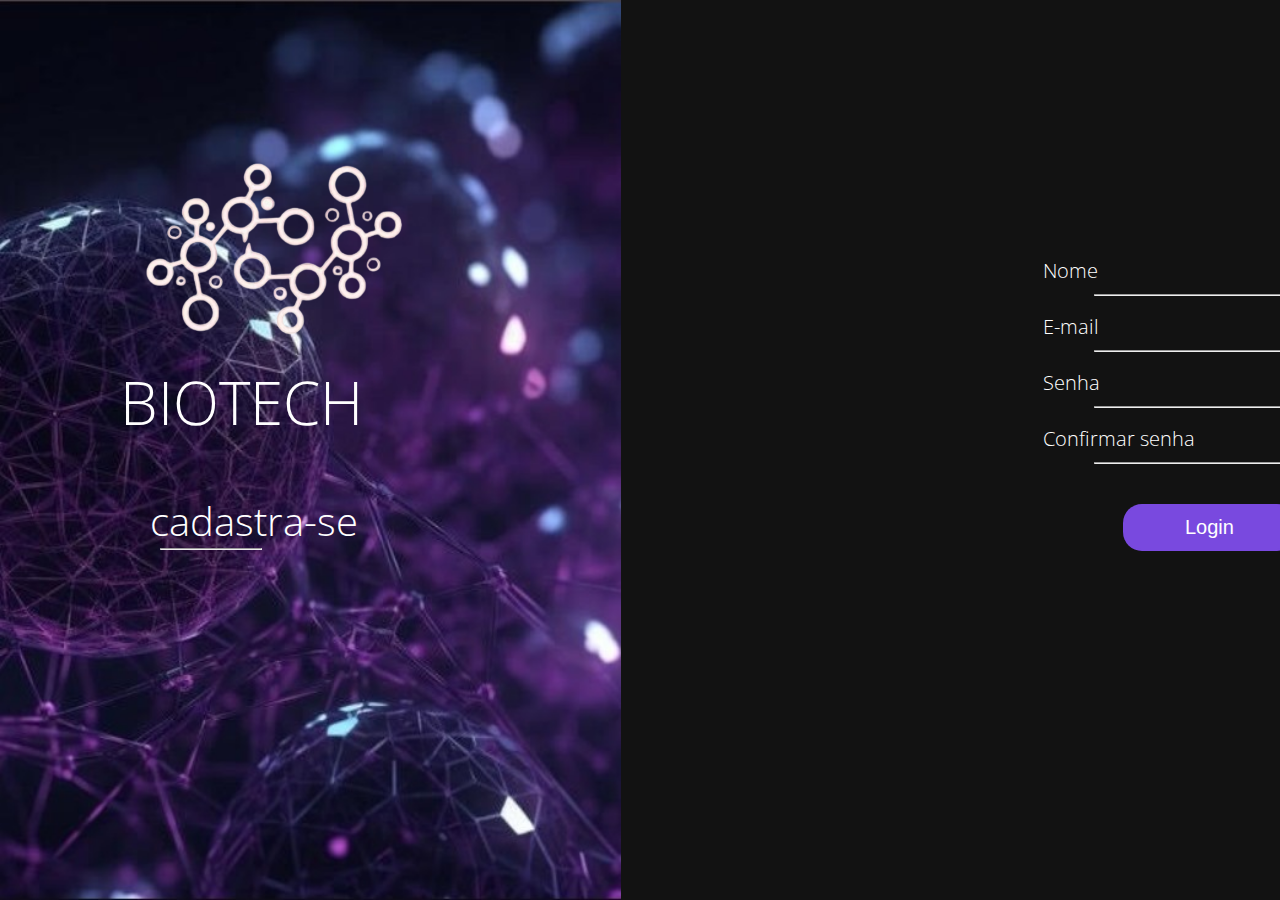
<file: src/pages/login/index.html>
<!DOCTYPE html>
<html lang="en">
<head>
    <meta charset="UTF-8">
    <meta name="viewport" content="width=device-width, initial-scale=1.0">
    <link rel="stylesheet" href="./index.css">
    <title>Login Biotech</title>
</head>
<body>
    <div class="container_login">
        <div class="side_s">
            <div class="side">
                <div class="logo">
                    <img src="../../assets/images/biotech icon.png" alt="">
                    <div class="log">Biotech</div>
                </div>
                <div class="register">
                    <div class="regiter_">cadastra-se</div>
                    <hr>
                </div>   
            </div>
        </div>

        <div class="box">
            <div class="box_login">
                <div class="input_user">
                    <input type="text" id="user" class="user" placeholder="Nome" required>
                    <i class="bx bx-user"></i> 
                    <hr>
                </div>
                <div class="input_email">
                    <input type="email" id="email" class="email" placeholder="E-mail" required>
                    <i class="bx bx-user"></i> 
                    <hr>
                </div>
                <div class="input_pass">
                    <input type="password" id="password" class="pass" placeholder="Senha" required>
                    <i class="bi bi-eye" id="btn_pass"></i>
                    <hr>
                </div>
                <div class="input_pass_confirm">
                    <input type="password" id="password" class="pass_confirm" placeholder="Confirmar senha" required>
                    <i class="bi bi-eye" id="btn_pass"></i>
                    <hr>
                </div>
            </div>
            <div class="button_login"><button>Login</button></div>
        </div>
    </div>
</body>
</html>
</file>
<file: src/pages/login/index.css>
@font-face {
    font-family: open-sans-ligth;
    src: url('../../assets/fonts/OpenSans-Light.ttf');
}

@font-face {
    font-family: open-sans-medium;
    src: url('../../assets/fonts/OpenSans-Medium.ttf');
}

@font-face {
    font-family: open-sans-regular;
    src: url('../../assets/fonts/OpenSans-Regular.ttf');
}

@font-face {
    font-family: open-sans-semibold;
    src: url('../../assets/fonts/OpenSans-SemiBold.ttf');
}

@font-face {
    font-family: open-sans-bold;
    src: url('../../assets/fonts/OpenSans-Bold.ttf');
}

*{
    margin: 0px;
}

.container_login{
    background-color: #121212;

    display: flex;
    flex-direction: row;

    height: 100vh;
}

.side_s{
    display: flex;
    flex-direction: row;
    
    background-position: absolute;
}

.side{
    background-image: url(../../assets/images/backgroung_login.jpg);
    background-size: 69vh 100vh;
    background-repeat: no-repeat;

    width: 69vh;
}

.logo img{
    width: 30vh;
    margin: 150px 0px 0px 140px;
}

.log{
    text-transform: uppercase;
    color: #ffffff;
    font-size: 60px;
    font-family: open-sans-ligth;
    margin-left: 120px;
}

.arrow img{
    rotate: 270deg;
    width: 50px;
}

.register hr{
    width: 100px;
    margin-left: 10px;
}

.register{
    color: #ffffff;
    font-family: open-sans-ligth;
    font-size: 40px;
    margin-top: 50px;
    margin-left: 150px;
}

.arrow img{
    background-color: #7949df;
    border-radius: 100%;
    padding: 20px 19px 13px 20px;
    margin-top: 50vh;
}


.box{
    width: 100vh;
    align-items: center;
    justify-content: center;

    margin-top: 15em;
    margin-left: 18vh;
}

input::placeholder {
    color: #ffffff;
    font-family: open-sans-ligth;
  }

.box hr{
    width: 50vh;
    margin-left: 34.5vh;
    margin-top: 1vh;
}

.input_user input{
    background-color: transparent;
    font-family: open-sans-ligth;
    font-size: 20px;
    color: white;

    border: none;
    outline: none;
    
}

.input_user{
    text-align: center;
    padding-top: 1em;
}

.input_email input{
    background-color: transparent;
    font-family: open-sans-ligth;
    font-size: 20px;
    color: white;

    border: none;
    outline: none;
}

.input_email{
    text-align: center;
    padding-top: 1em;
}

.input_pass input{
    background-color: transparent;
    font-family: open-sans-ligth;
    font-size: 20px;
    color: white;

    border: none;
    outline: none;
}

.input_pass{
    text-align: center;
    padding-top: 1em;
}

.input_pass_confirm input{
    background-color: transparent;
    font-family: open-sans-ligth;
    font-size: 20px;
    color: white;

    border: none;
    outline: none;
}

.input_pass_confirm{
    text-align: center;
    padding-top: 1em;
}

.button_login button{
    color: #fff;
    padding: 10px 60px;
    margin-top: 2em;
    margin-left: 17em;
    font-size: 20px;
    border-width: 2px;
    border-style: solid;
    background-color: #7949df;
    border-color: #7949dfa7;
    border-radius: 19px;
}

.button_login button:hover{
    cursor: pointer;
}
</file>
